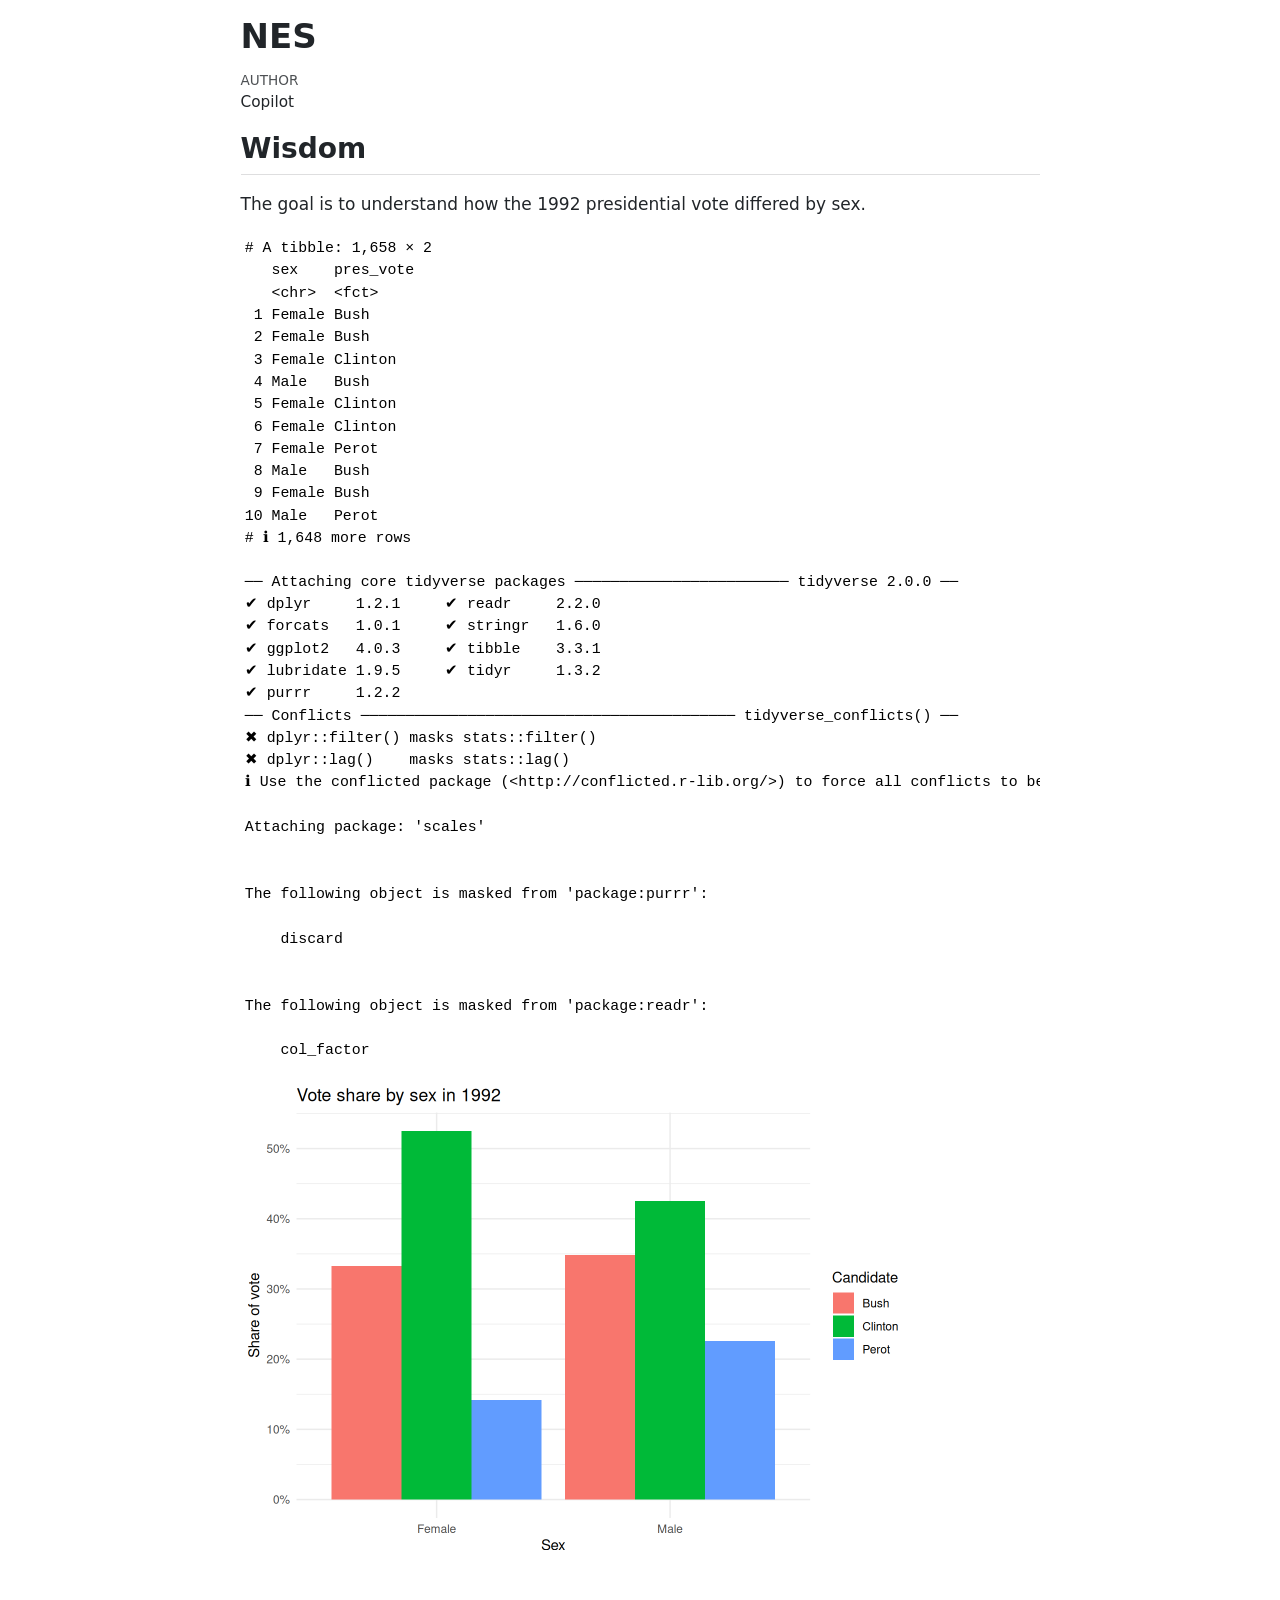
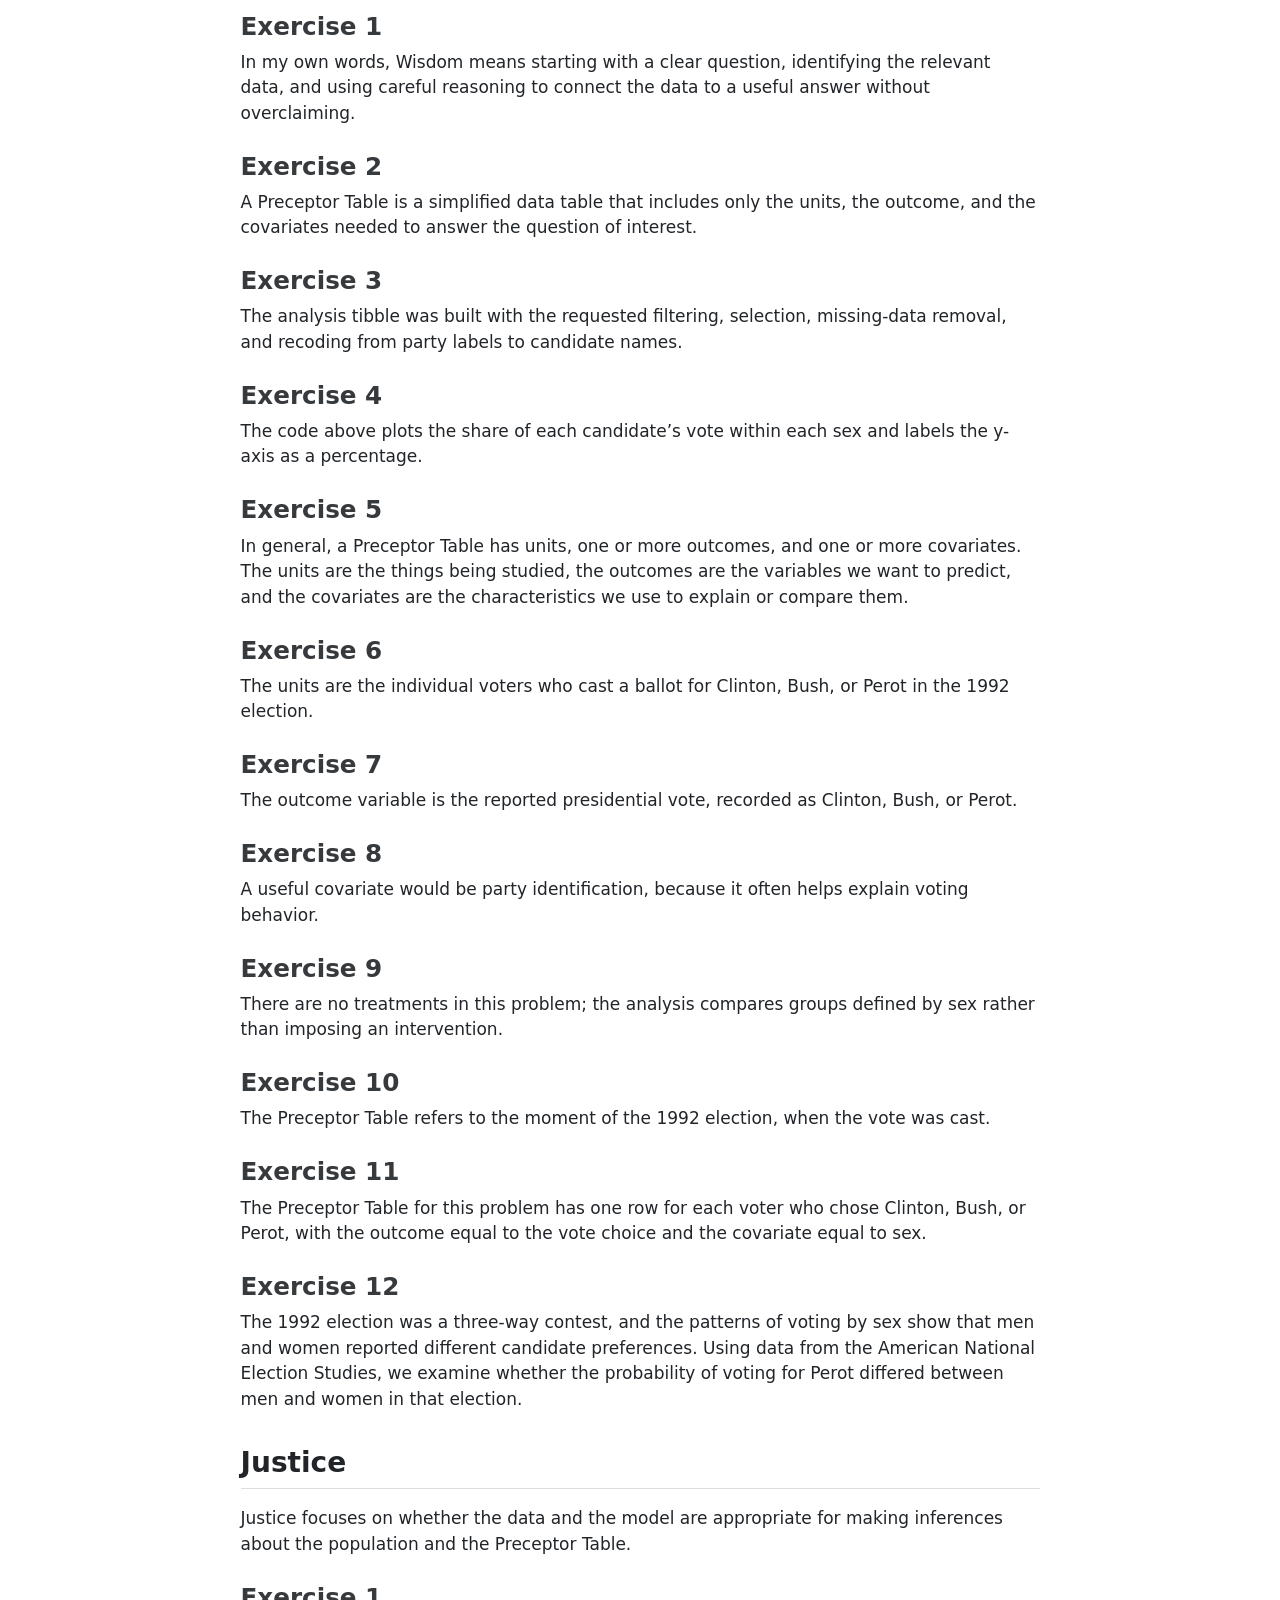
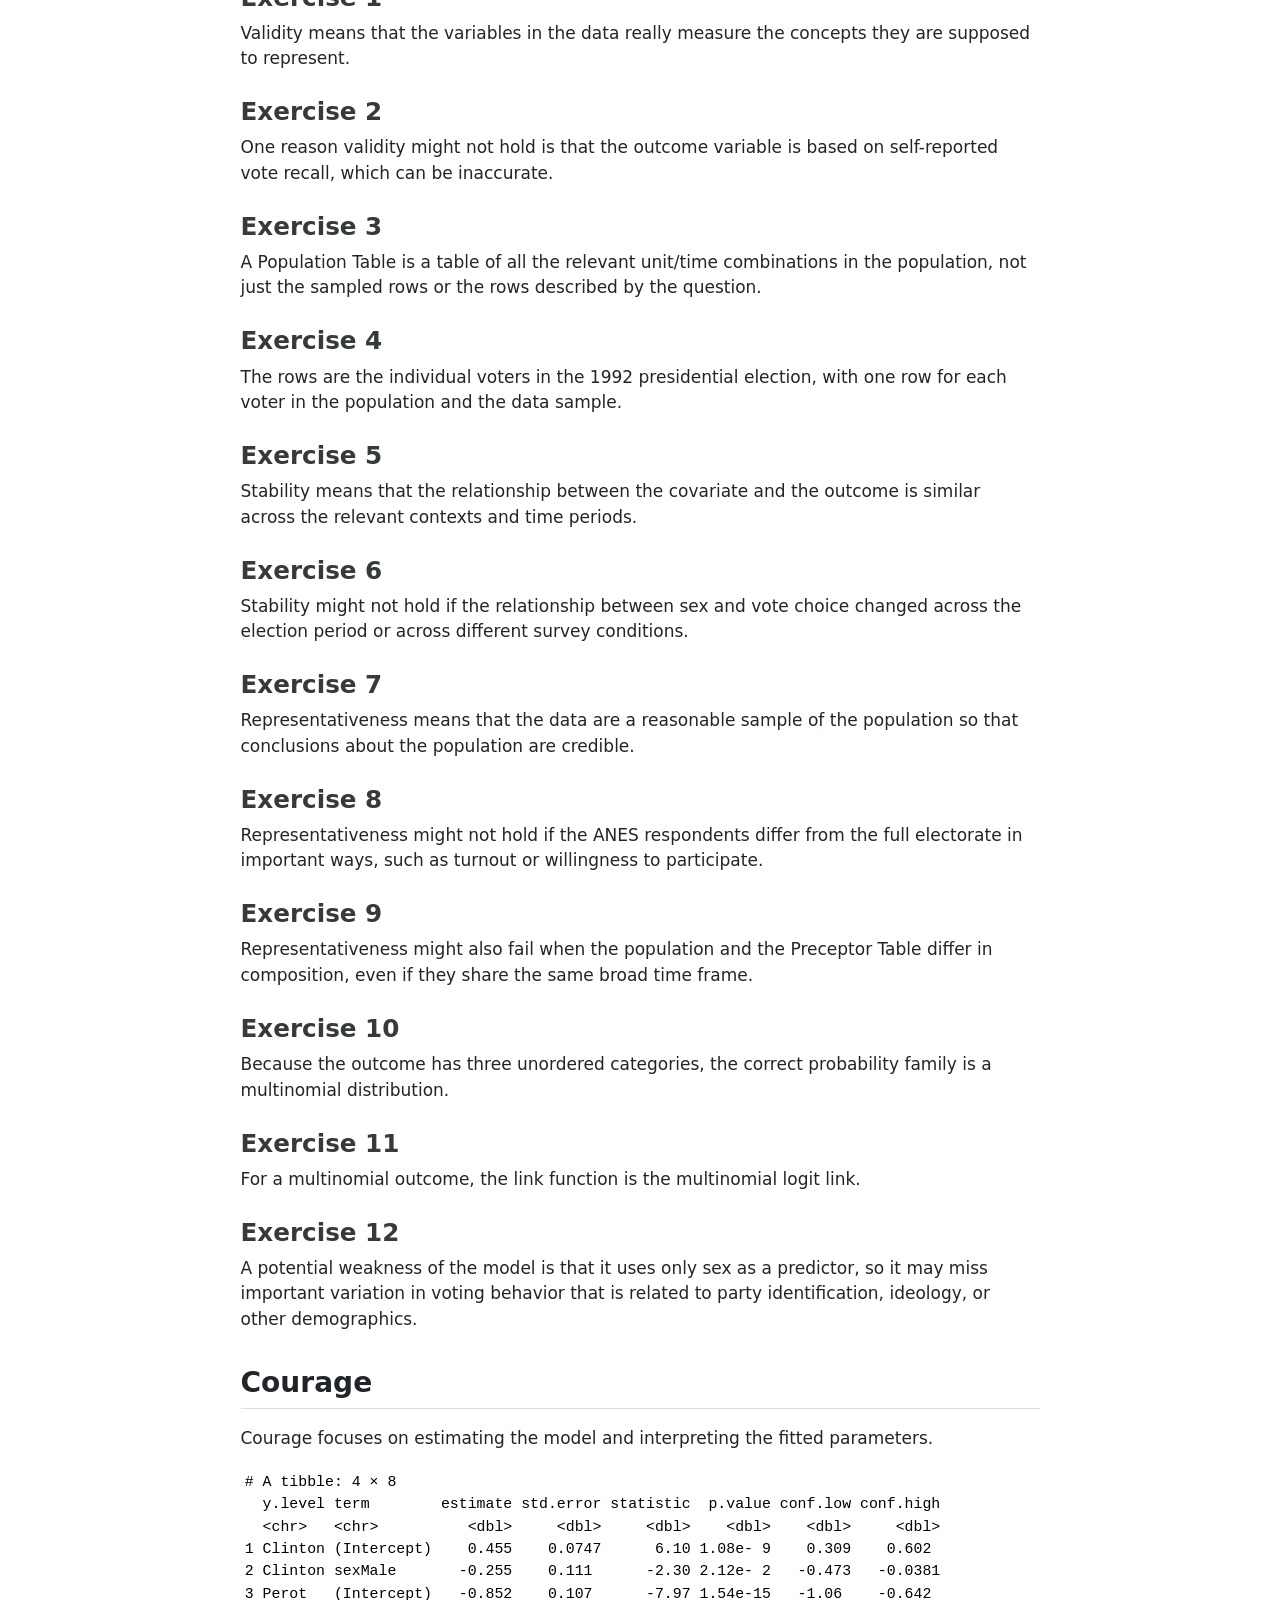
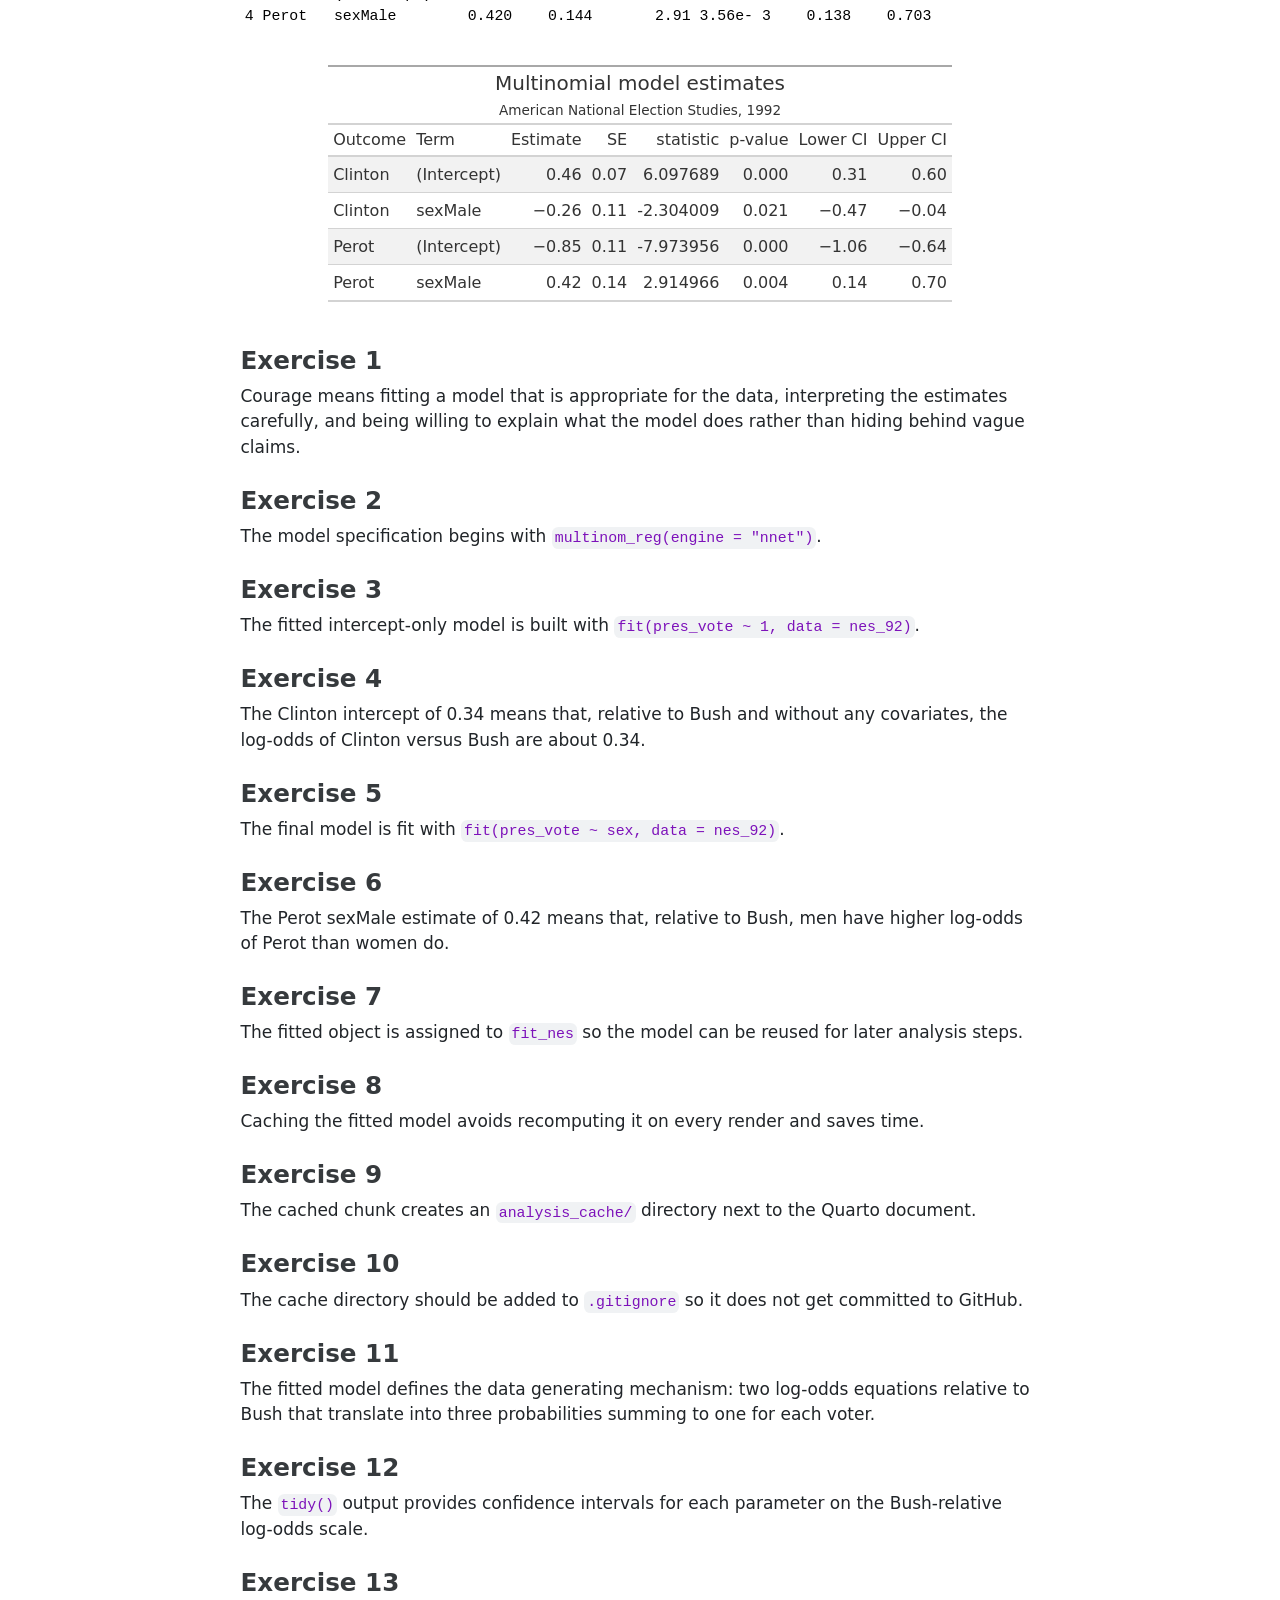
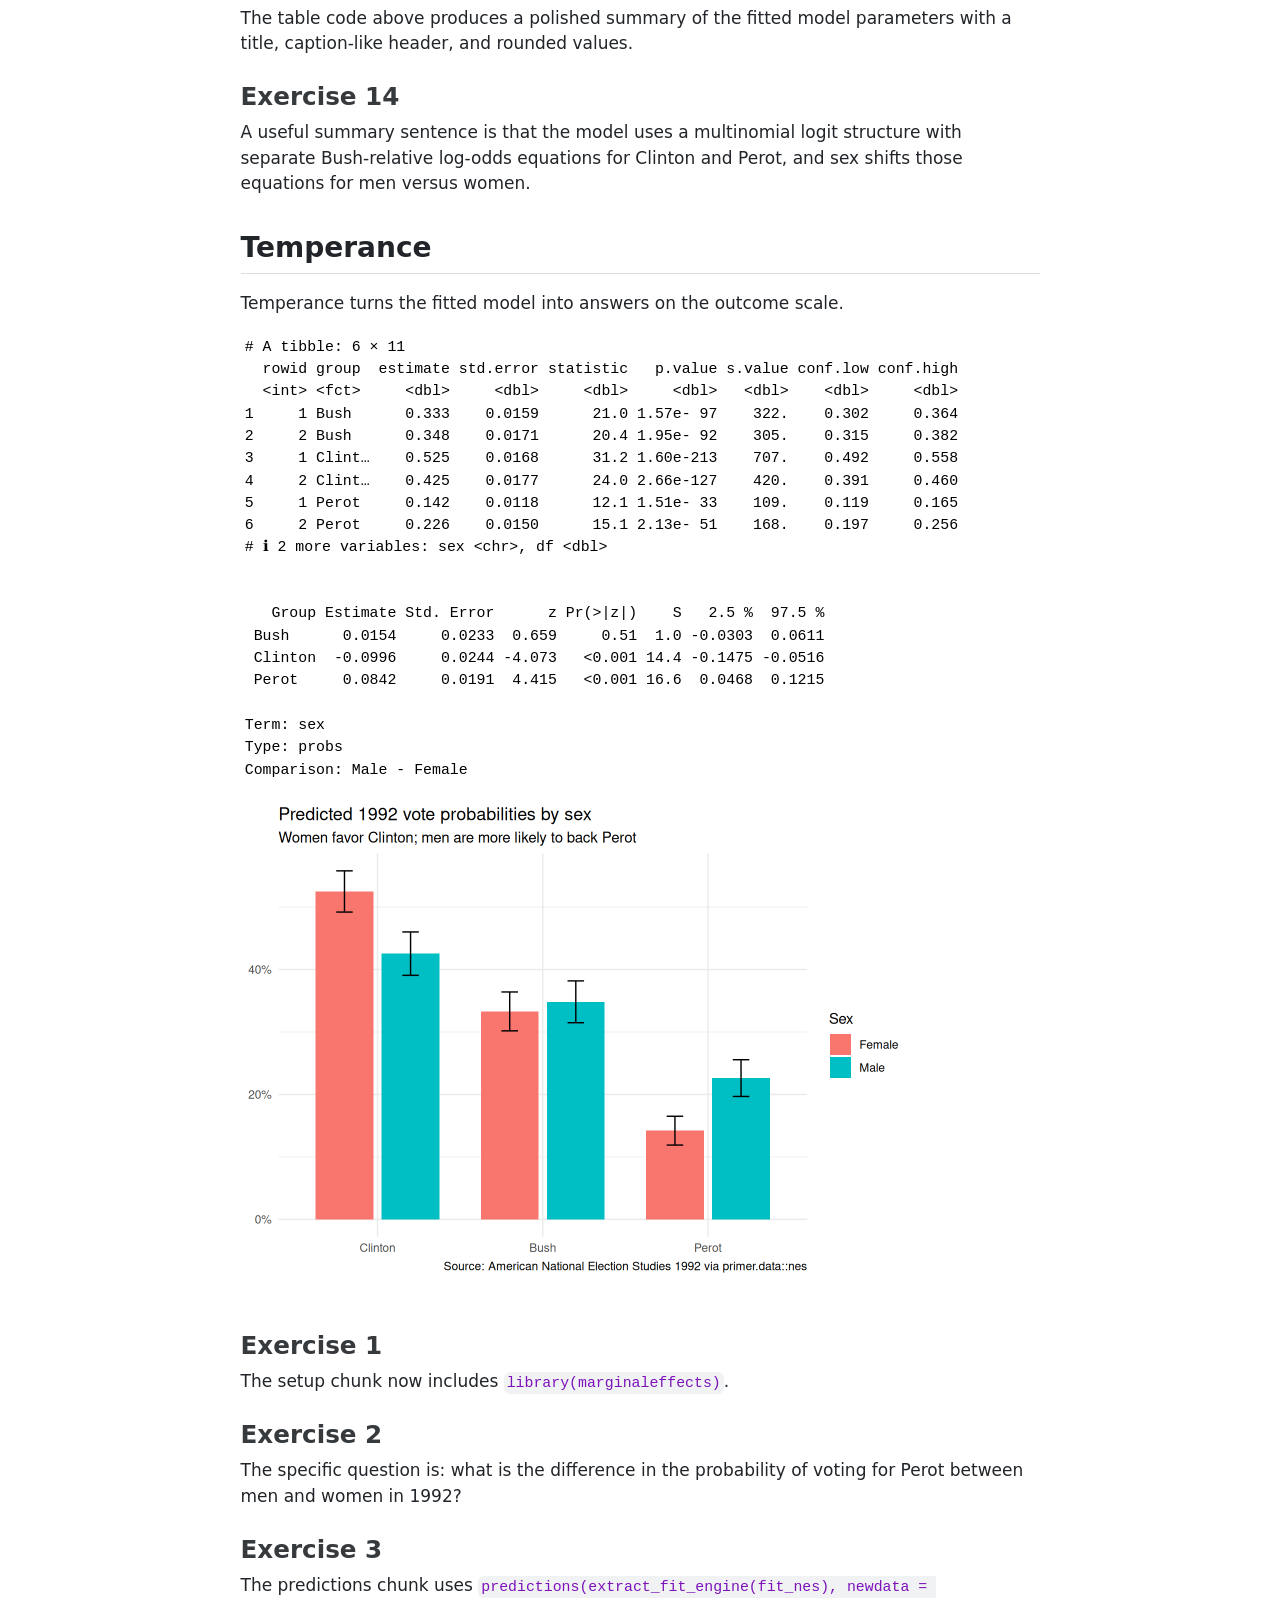
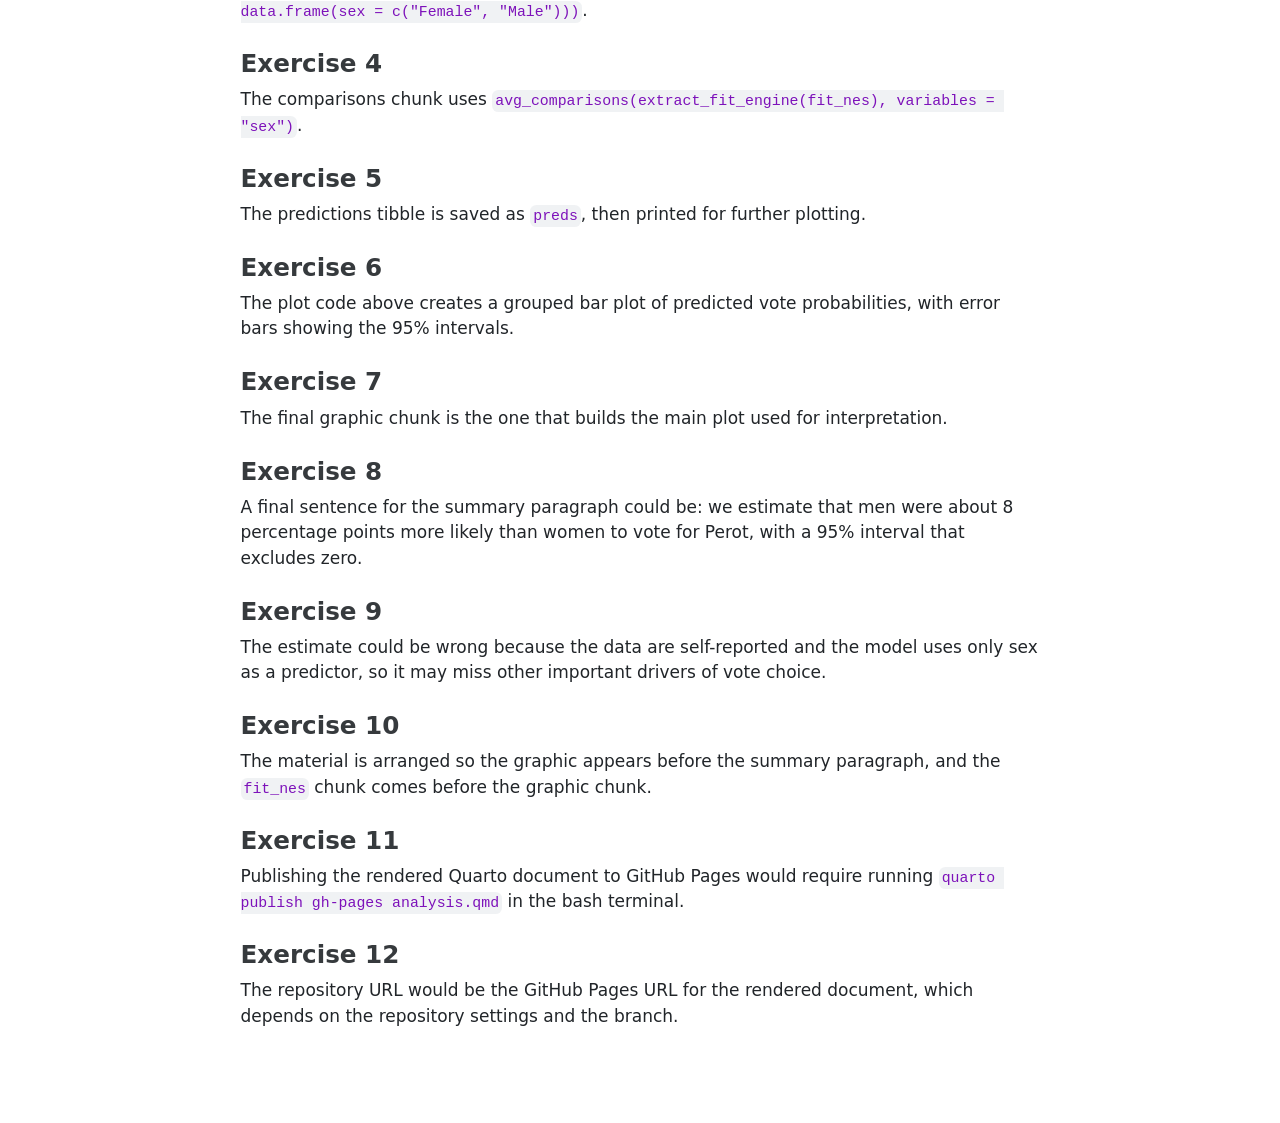
<file: index.html>
<!DOCTYPE html>
<html xmlns="http://www.w3.org/1999/xhtml" lang="en" xml:lang="en"><head>

<meta charset="utf-8">
<meta name="generator" content="quarto-1.9.38">

<meta name="viewport" content="width=device-width, initial-scale=1.0, user-scalable=yes">

<meta name="author" content="Copilot">

<title>NES</title>
<style>
/* Default styles provided by pandoc.
** See https://pandoc.org/MANUAL.html#variables-for-html for config info.
*/
code{white-space: pre-wrap;}
span.smallcaps{font-variant: small-caps;}
div.columns{display: flex; gap: min(4vw, 1.5em);}
div.column{flex: auto; overflow-x: auto;}
div.hanging-indent{margin-left: 1.5em; text-indent: -1.5em;}
ul.task-list{list-style: none;}
ul.task-list li input[type="checkbox"] {
  width: 0.8em;
  margin: 0 0.8em 0.2em -1em; /* quarto-specific, see https://github.com/quarto-dev/quarto-cli/issues/4556 */ 
  vertical-align: middle;
}
</style>


<script src="analysis_files/libs/clipboard/clipboard.min.js"></script>
<script src="analysis_files/libs/quarto-html/quarto.js" type="module"></script>
<script src="analysis_files/libs/quarto-html/tabsets/tabsets.js" type="module"></script>
<script src="analysis_files/libs/quarto-html/popper.min.js"></script>
<script src="analysis_files/libs/quarto-html/tippy.umd.min.js"></script>
<script src="analysis_files/libs/quarto-html/anchor.min.js"></script>
<link href="analysis_files/libs/quarto-html/tippy.css" rel="stylesheet">
<link href="analysis_files/libs/quarto-html/quarto-syntax-highlighting-15634bcf2e68342d4ad2dfa704d543f6.css" rel="stylesheet" id="quarto-text-highlighting-styles">
<script src="analysis_files/libs/bootstrap/bootstrap.min.js"></script>
<link href="analysis_files/libs/bootstrap/bootstrap-icons.css" rel="stylesheet">
<link href="analysis_files/libs/bootstrap/bootstrap-44e27cc2c2155f11f991fb085d8e9b06.min.css" rel="stylesheet" append-hash="true" id="quarto-bootstrap" data-mode="light">


</head>

<body class="fullcontent quarto-light">

<div id="quarto-content" class="page-columns page-rows-contents page-layout-article">

<main class="content" id="quarto-document-content">

<header id="title-block-header" class="quarto-title-block default">
<div class="quarto-title">
<h1 class="title">NES</h1>
</div>



<div class="quarto-title-meta">

    <div>
    <div class="quarto-title-meta-heading">Author</div>
    <div class="quarto-title-meta-contents">
             <p>Copilot </p>
          </div>
  </div>
    
  
    
  </div>
  


</header>


<section id="wisdom" class="level2">
<h2 class="anchored" data-anchor-id="wisdom">Wisdom</h2>
<p>The goal is to understand how the 1992 presidential vote differed by sex.</p>
<div class="cell">
<div class="cell-output cell-output-stdout">
<pre><code># A tibble: 1,658 × 2
   sex    pres_vote
   &lt;chr&gt;  &lt;fct&gt;    
 1 Female Bush     
 2 Female Bush     
 3 Female Clinton  
 4 Male   Bush     
 5 Female Clinton  
 6 Female Clinton  
 7 Female Perot    
 8 Male   Bush     
 9 Female Bush     
10 Male   Perot    
# ℹ 1,648 more rows</code></pre>
</div>
</div>
<div class="cell">
<div class="cell-output cell-output-stderr">
<pre><code>── Attaching core tidyverse packages ──────────────────────── tidyverse 2.0.0 ──
✔ dplyr     1.2.1     ✔ readr     2.2.0
✔ forcats   1.0.1     ✔ stringr   1.6.0
✔ ggplot2   4.0.3     ✔ tibble    3.3.1
✔ lubridate 1.9.5     ✔ tidyr     1.3.2
✔ purrr     1.2.2     
── Conflicts ────────────────────────────────────────── tidyverse_conflicts() ──
✖ dplyr::filter() masks stats::filter()
✖ dplyr::lag()    masks stats::lag()
ℹ Use the conflicted package (&lt;http://conflicted.r-lib.org/&gt;) to force all conflicts to become errors

Attaching package: 'scales'


The following object is masked from 'package:purrr':

    discard


The following object is masked from 'package:readr':

    col_factor</code></pre>
</div>
<div class="cell-output-display">
<div>
<figure class="figure">
<p><img src="analysis_files/figure-html/plot-sex-vote-1.png" class="img-fluid figure-img" width="672"></p>
</figure>
</div>
</div>
</div>
<section id="exercise-1" class="level3">
<h3 class="anchored" data-anchor-id="exercise-1">Exercise 1</h3>
<p>In my own words, Wisdom means starting with a clear question, identifying the relevant data, and using careful reasoning to connect the data to a useful answer without overclaiming.</p>
</section>
<section id="exercise-2" class="level3">
<h3 class="anchored" data-anchor-id="exercise-2">Exercise 2</h3>
<p>A Preceptor Table is a simplified data table that includes only the units, the outcome, and the covariates needed to answer the question of interest.</p>
</section>
<section id="exercise-3" class="level3">
<h3 class="anchored" data-anchor-id="exercise-3">Exercise 3</h3>
<p>The analysis tibble was built with the requested filtering, selection, missing-data removal, and recoding from party labels to candidate names.</p>
</section>
<section id="exercise-4" class="level3">
<h3 class="anchored" data-anchor-id="exercise-4">Exercise 4</h3>
<p>The code above plots the share of each candidate’s vote within each sex and labels the y-axis as a percentage.</p>
</section>
<section id="exercise-5" class="level3">
<h3 class="anchored" data-anchor-id="exercise-5">Exercise 5</h3>
<p>In general, a Preceptor Table has units, one or more outcomes, and one or more covariates. The units are the things being studied, the outcomes are the variables we want to predict, and the covariates are the characteristics we use to explain or compare them.</p>
</section>
<section id="exercise-6" class="level3">
<h3 class="anchored" data-anchor-id="exercise-6">Exercise 6</h3>
<p>The units are the individual voters who cast a ballot for Clinton, Bush, or Perot in the 1992 election.</p>
</section>
<section id="exercise-7" class="level3">
<h3 class="anchored" data-anchor-id="exercise-7">Exercise 7</h3>
<p>The outcome variable is the reported presidential vote, recorded as Clinton, Bush, or Perot.</p>
</section>
<section id="exercise-8" class="level3">
<h3 class="anchored" data-anchor-id="exercise-8">Exercise 8</h3>
<p>A useful covariate would be party identification, because it often helps explain voting behavior.</p>
</section>
<section id="exercise-9" class="level3">
<h3 class="anchored" data-anchor-id="exercise-9">Exercise 9</h3>
<p>There are no treatments in this problem; the analysis compares groups defined by sex rather than imposing an intervention.</p>
</section>
<section id="exercise-10" class="level3">
<h3 class="anchored" data-anchor-id="exercise-10">Exercise 10</h3>
<p>The Preceptor Table refers to the moment of the 1992 election, when the vote was cast.</p>
</section>
<section id="exercise-11" class="level3">
<h3 class="anchored" data-anchor-id="exercise-11">Exercise 11</h3>
<p>The Preceptor Table for this problem has one row for each voter who chose Clinton, Bush, or Perot, with the outcome equal to the vote choice and the covariate equal to sex.</p>
</section>
<section id="exercise-12" class="level3">
<h3 class="anchored" data-anchor-id="exercise-12">Exercise 12</h3>
<p>The 1992 election was a three-way contest, and the patterns of voting by sex show that men and women reported different candidate preferences. Using data from the American National Election Studies, we examine whether the probability of voting for Perot differed between men and women in that election.</p>
</section>
</section>
<section id="justice" class="level2">
<h2 class="anchored" data-anchor-id="justice">Justice</h2>
<p>Justice focuses on whether the data and the model are appropriate for making inferences about the population and the Preceptor Table.</p>
<section id="exercise-1-1" class="level3">
<h3 class="anchored" data-anchor-id="exercise-1-1">Exercise 1</h3>
<p>Validity means that the variables in the data really measure the concepts they are supposed to represent.</p>
</section>
<section id="exercise-2-1" class="level3">
<h3 class="anchored" data-anchor-id="exercise-2-1">Exercise 2</h3>
<p>One reason validity might not hold is that the outcome variable is based on self-reported vote recall, which can be inaccurate.</p>
</section>
<section id="exercise-3-1" class="level3">
<h3 class="anchored" data-anchor-id="exercise-3-1">Exercise 3</h3>
<p>A Population Table is a table of all the relevant unit/time combinations in the population, not just the sampled rows or the rows described by the question.</p>
</section>
<section id="exercise-4-1" class="level3">
<h3 class="anchored" data-anchor-id="exercise-4-1">Exercise 4</h3>
<p>The rows are the individual voters in the 1992 presidential election, with one row for each voter in the population and the data sample.</p>
</section>
<section id="exercise-5-1" class="level3">
<h3 class="anchored" data-anchor-id="exercise-5-1">Exercise 5</h3>
<p>Stability means that the relationship between the covariate and the outcome is similar across the relevant contexts and time periods.</p>
</section>
<section id="exercise-6-1" class="level3">
<h3 class="anchored" data-anchor-id="exercise-6-1">Exercise 6</h3>
<p>Stability might not hold if the relationship between sex and vote choice changed across the election period or across different survey conditions.</p>
</section>
<section id="exercise-7-1" class="level3">
<h3 class="anchored" data-anchor-id="exercise-7-1">Exercise 7</h3>
<p>Representativeness means that the data are a reasonable sample of the population so that conclusions about the population are credible.</p>
</section>
<section id="exercise-8-1" class="level3">
<h3 class="anchored" data-anchor-id="exercise-8-1">Exercise 8</h3>
<p>Representativeness might not hold if the ANES respondents differ from the full electorate in important ways, such as turnout or willingness to participate.</p>
</section>
<section id="exercise-9-1" class="level3">
<h3 class="anchored" data-anchor-id="exercise-9-1">Exercise 9</h3>
<p>Representativeness might also fail when the population and the Preceptor Table differ in composition, even if they share the same broad time frame.</p>
</section>
<section id="exercise-10-1" class="level3">
<h3 class="anchored" data-anchor-id="exercise-10-1">Exercise 10</h3>
<p>Because the outcome has three unordered categories, the correct probability family is a multinomial distribution.</p>
</section>
<section id="exercise-11-1" class="level3">
<h3 class="anchored" data-anchor-id="exercise-11-1">Exercise 11</h3>
<p>For a multinomial outcome, the link function is the multinomial logit link.</p>
</section>
<section id="exercise-12-1" class="level3">
<h3 class="anchored" data-anchor-id="exercise-12-1">Exercise 12</h3>
<p>A potential weakness of the model is that it uses only sex as a predictor, so it may miss important variation in voting behavior that is related to party identification, ideology, or other demographics.</p>
</section>
</section>
<section id="courage" class="level2">
<h2 class="anchored" data-anchor-id="courage">Courage</h2>
<p>Courage focuses on estimating the model and interpreting the fitted parameters.</p>
<div class="cell">
<div class="cell-output cell-output-stdout">
<pre><code># A tibble: 4 × 8
  y.level term        estimate std.error statistic  p.value conf.low conf.high
  &lt;chr&gt;   &lt;chr&gt;          &lt;dbl&gt;     &lt;dbl&gt;     &lt;dbl&gt;    &lt;dbl&gt;    &lt;dbl&gt;     &lt;dbl&gt;
1 Clinton (Intercept)    0.455    0.0747      6.10 1.08e- 9    0.309    0.602 
2 Clinton sexMale       -0.255    0.111      -2.30 2.12e- 2   -0.473   -0.0381
3 Perot   (Intercept)   -0.852    0.107      -7.97 1.54e-15   -1.06    -0.642 
4 Perot   sexMale        0.420    0.144       2.91 3.56e- 3    0.138    0.703 </code></pre>
</div>
</div>
<div class="cell">
<div class="cell-output-display">
<div id="ygkfjfsxnk" style="padding-left:0px;padding-right:0px;padding-top:10px;padding-bottom:10px;overflow-x:auto;overflow-y:auto;width:auto;height:auto;">
<style>#ygkfjfsxnk table {
  font-family: system-ui, 'Segoe UI', Roboto, Helvetica, Arial, sans-serif, 'Apple Color Emoji', 'Segoe UI Emoji', 'Segoe UI Symbol', 'Noto Color Emoji';
  -webkit-font-smoothing: antialiased;
  -moz-osx-font-smoothing: grayscale;
}

#ygkfjfsxnk thead, #ygkfjfsxnk tbody, #ygkfjfsxnk tfoot, #ygkfjfsxnk tr, #ygkfjfsxnk td, #ygkfjfsxnk th {
  border-style: none;
}

#ygkfjfsxnk p {
  margin: 0;
  padding: 0;
}

#ygkfjfsxnk .gt_table {
  display: table;
  border-collapse: collapse;
  line-height: normal;
  margin-left: auto;
  margin-right: auto;
  color: #333333;
  font-size: 16px;
  font-weight: normal;
  font-style: normal;
  background-color: #FFFFFF;
  width: auto;
  border-top-style: solid;
  border-top-width: 2px;
  border-top-color: #A8A8A8;
  border-right-style: none;
  border-right-width: 2px;
  border-right-color: #D3D3D3;
  border-bottom-style: solid;
  border-bottom-width: 2px;
  border-bottom-color: #A8A8A8;
  border-left-style: none;
  border-left-width: 2px;
  border-left-color: #D3D3D3;
}

#ygkfjfsxnk .gt_caption {
  padding-top: 4px;
  padding-bottom: 4px;
}

#ygkfjfsxnk .gt_title {
  color: #333333;
  font-size: 125%;
  font-weight: initial;
  padding-top: 4px;
  padding-bottom: 4px;
  padding-left: 5px;
  padding-right: 5px;
  border-bottom-color: #FFFFFF;
  border-bottom-width: 0;
}

#ygkfjfsxnk .gt_subtitle {
  color: #333333;
  font-size: 85%;
  font-weight: initial;
  padding-top: 3px;
  padding-bottom: 5px;
  padding-left: 5px;
  padding-right: 5px;
  border-top-color: #FFFFFF;
  border-top-width: 0;
}

#ygkfjfsxnk .gt_heading {
  background-color: #FFFFFF;
  text-align: center;
  border-bottom-color: #FFFFFF;
  border-left-style: none;
  border-left-width: 1px;
  border-left-color: #D3D3D3;
  border-right-style: none;
  border-right-width: 1px;
  border-right-color: #D3D3D3;
}

#ygkfjfsxnk .gt_bottom_border {
  border-bottom-style: solid;
  border-bottom-width: 2px;
  border-bottom-color: #D3D3D3;
}

#ygkfjfsxnk .gt_col_headings {
  border-top-style: solid;
  border-top-width: 2px;
  border-top-color: #D3D3D3;
  border-bottom-style: solid;
  border-bottom-width: 2px;
  border-bottom-color: #D3D3D3;
  border-left-style: none;
  border-left-width: 1px;
  border-left-color: #D3D3D3;
  border-right-style: none;
  border-right-width: 1px;
  border-right-color: #D3D3D3;
}

#ygkfjfsxnk .gt_col_heading {
  color: #333333;
  background-color: #FFFFFF;
  font-size: 100%;
  font-weight: normal;
  text-transform: inherit;
  border-left-style: none;
  border-left-width: 1px;
  border-left-color: #D3D3D3;
  border-right-style: none;
  border-right-width: 1px;
  border-right-color: #D3D3D3;
  vertical-align: bottom;
  padding-top: 5px;
  padding-bottom: 6px;
  padding-left: 5px;
  padding-right: 5px;
  overflow-x: hidden;
}

#ygkfjfsxnk .gt_column_spanner_outer {
  color: #333333;
  background-color: #FFFFFF;
  font-size: 100%;
  font-weight: normal;
  text-transform: inherit;
  padding-top: 0;
  padding-bottom: 0;
  padding-left: 4px;
  padding-right: 4px;
}

#ygkfjfsxnk .gt_column_spanner_outer:first-child {
  padding-left: 0;
}

#ygkfjfsxnk .gt_column_spanner_outer:last-child {
  padding-right: 0;
}

#ygkfjfsxnk .gt_column_spanner {
  border-bottom-style: solid;
  border-bottom-width: 2px;
  border-bottom-color: #D3D3D3;
  vertical-align: bottom;
  padding-top: 5px;
  padding-bottom: 5px;
  overflow-x: hidden;
  display: inline-block;
  width: 100%;
}

#ygkfjfsxnk .gt_spanner_row {
  border-bottom-style: hidden;
}

#ygkfjfsxnk .gt_group_heading {
  padding-top: 8px;
  padding-bottom: 8px;
  padding-left: 5px;
  padding-right: 5px;
  color: #333333;
  background-color: #FFFFFF;
  font-size: 100%;
  font-weight: initial;
  text-transform: inherit;
  border-top-style: solid;
  border-top-width: 2px;
  border-top-color: #D3D3D3;
  border-bottom-style: solid;
  border-bottom-width: 2px;
  border-bottom-color: #D3D3D3;
  border-left-style: none;
  border-left-width: 1px;
  border-left-color: #D3D3D3;
  border-right-style: none;
  border-right-width: 1px;
  border-right-color: #D3D3D3;
  vertical-align: middle;
  text-align: left;
}

#ygkfjfsxnk .gt_empty_group_heading {
  padding: 0.5px;
  color: #333333;
  background-color: #FFFFFF;
  font-size: 100%;
  font-weight: initial;
  border-top-style: solid;
  border-top-width: 2px;
  border-top-color: #D3D3D3;
  border-bottom-style: solid;
  border-bottom-width: 2px;
  border-bottom-color: #D3D3D3;
  vertical-align: middle;
}

#ygkfjfsxnk .gt_from_md > :first-child {
  margin-top: 0;
}

#ygkfjfsxnk .gt_from_md > :last-child {
  margin-bottom: 0;
}

#ygkfjfsxnk .gt_row {
  padding-top: 8px;
  padding-bottom: 8px;
  padding-left: 5px;
  padding-right: 5px;
  margin: 10px;
  border-top-style: solid;
  border-top-width: 1px;
  border-top-color: #D3D3D3;
  border-left-style: none;
  border-left-width: 1px;
  border-left-color: #D3D3D3;
  border-right-style: none;
  border-right-width: 1px;
  border-right-color: #D3D3D3;
  vertical-align: middle;
  overflow-x: hidden;
}

#ygkfjfsxnk .gt_stub {
  color: #333333;
  background-color: #FFFFFF;
  font-size: 100%;
  font-weight: initial;
  text-transform: inherit;
  border-right-style: solid;
  border-right-width: 2px;
  border-right-color: #D3D3D3;
  padding-left: 5px;
  padding-right: 5px;
}

#ygkfjfsxnk .gt_stub_row_group {
  color: #333333;
  background-color: #FFFFFF;
  font-size: 100%;
  font-weight: initial;
  text-transform: inherit;
  border-right-style: solid;
  border-right-width: 2px;
  border-right-color: #D3D3D3;
  padding-left: 5px;
  padding-right: 5px;
  vertical-align: top;
}

#ygkfjfsxnk .gt_row_group_first td {
  border-top-width: 2px;
}

#ygkfjfsxnk .gt_row_group_first th {
  border-top-width: 2px;
}

#ygkfjfsxnk .gt_summary_row {
  color: #333333;
  background-color: #FFFFFF;
  text-transform: inherit;
  padding-top: 8px;
  padding-bottom: 8px;
  padding-left: 5px;
  padding-right: 5px;
}

#ygkfjfsxnk .gt_first_summary_row {
  border-top-style: solid;
  border-top-color: #D3D3D3;
}

#ygkfjfsxnk .gt_first_summary_row.thick {
  border-top-width: 2px;
}

#ygkfjfsxnk .gt_last_summary_row {
  padding-top: 8px;
  padding-bottom: 8px;
  padding-left: 5px;
  padding-right: 5px;
  border-bottom-style: solid;
  border-bottom-width: 2px;
  border-bottom-color: #D3D3D3;
}

#ygkfjfsxnk .gt_grand_summary_row {
  color: #333333;
  background-color: #FFFFFF;
  text-transform: inherit;
  padding-top: 8px;
  padding-bottom: 8px;
  padding-left: 5px;
  padding-right: 5px;
}

#ygkfjfsxnk .gt_first_grand_summary_row {
  padding-top: 8px;
  padding-bottom: 8px;
  padding-left: 5px;
  padding-right: 5px;
  border-top-style: double;
  border-top-width: 6px;
  border-top-color: #D3D3D3;
}

#ygkfjfsxnk .gt_last_grand_summary_row_top {
  padding-top: 8px;
  padding-bottom: 8px;
  padding-left: 5px;
  padding-right: 5px;
  border-bottom-style: double;
  border-bottom-width: 6px;
  border-bottom-color: #D3D3D3;
}

#ygkfjfsxnk .gt_striped {
  background-color: rgba(128, 128, 128, 0.05);
}

#ygkfjfsxnk .gt_table_body {
  border-top-style: solid;
  border-top-width: 2px;
  border-top-color: #D3D3D3;
  border-bottom-style: solid;
  border-bottom-width: 2px;
  border-bottom-color: #D3D3D3;
}

#ygkfjfsxnk .gt_footnotes {
  color: #333333;
  background-color: #FFFFFF;
  border-bottom-style: none;
  border-bottom-width: 2px;
  border-bottom-color: #D3D3D3;
  border-left-style: none;
  border-left-width: 2px;
  border-left-color: #D3D3D3;
  border-right-style: none;
  border-right-width: 2px;
  border-right-color: #D3D3D3;
}

#ygkfjfsxnk .gt_footnote {
  margin: 0px;
  font-size: 90%;
  padding-top: 4px;
  padding-bottom: 4px;
  padding-left: 5px;
  padding-right: 5px;
}

#ygkfjfsxnk .gt_sourcenotes {
  color: #333333;
  background-color: #FFFFFF;
  border-bottom-style: none;
  border-bottom-width: 2px;
  border-bottom-color: #D3D3D3;
  border-left-style: none;
  border-left-width: 2px;
  border-left-color: #D3D3D3;
  border-right-style: none;
  border-right-width: 2px;
  border-right-color: #D3D3D3;
}

#ygkfjfsxnk .gt_sourcenote {
  font-size: 90%;
  padding-top: 4px;
  padding-bottom: 4px;
  padding-left: 5px;
  padding-right: 5px;
}

#ygkfjfsxnk .gt_left {
  text-align: left;
}

#ygkfjfsxnk .gt_center {
  text-align: center;
}

#ygkfjfsxnk .gt_right {
  text-align: right;
  font-variant-numeric: tabular-nums;
}

#ygkfjfsxnk .gt_font_normal {
  font-weight: normal;
}

#ygkfjfsxnk .gt_font_bold {
  font-weight: bold;
}

#ygkfjfsxnk .gt_font_italic {
  font-style: italic;
}

#ygkfjfsxnk .gt_super {
  font-size: 65%;
}

#ygkfjfsxnk .gt_footnote_marks {
  font-size: 75%;
  vertical-align: 0.4em;
  position: initial;
}

#ygkfjfsxnk .gt_asterisk {
  font-size: 100%;
  vertical-align: 0;
}

#ygkfjfsxnk .gt_indent_1 {
  text-indent: 5px;
}

#ygkfjfsxnk .gt_indent_2 {
  text-indent: 10px;
}

#ygkfjfsxnk .gt_indent_3 {
  text-indent: 15px;
}

#ygkfjfsxnk .gt_indent_4 {
  text-indent: 20px;
}

#ygkfjfsxnk .gt_indent_5 {
  text-indent: 25px;
}

#ygkfjfsxnk .katex-display {
  display: inline-flex !important;
  margin-bottom: 0.75em !important;
}

#ygkfjfsxnk div.Reactable > div.rt-table > div.rt-thead > div.rt-tr.rt-tr-group-header > div.rt-th-group:after {
  height: 0px !important;
}
</style>

<table class="gt_table caption-top table table-sm table-striped small" data-quarto-bootstrap="false">
<thead>
<tr class="gt_heading header">
<td colspan="8" class="gt_heading gt_title gt_font_normal">Multinomial model estimates</td>
</tr>
<tr class="gt_heading even">
<td colspan="8" class="gt_heading gt_subtitle gt_font_normal gt_bottom_border">American National Election Studies, 1992</td>
</tr>
<tr class="gt_col_headings header">
<th id="y.level" class="gt_col_heading gt_columns_bottom_border gt_left" data-quarto-table-cell-role="th" scope="col">Outcome</th>
<th id="term" class="gt_col_heading gt_columns_bottom_border gt_left" data-quarto-table-cell-role="th" scope="col">Term</th>
<th id="estimate" class="gt_col_heading gt_columns_bottom_border gt_right" data-quarto-table-cell-role="th" scope="col">Estimate</th>
<th id="std.error" class="gt_col_heading gt_columns_bottom_border gt_right" data-quarto-table-cell-role="th" scope="col">SE</th>
<th id="statistic" class="gt_col_heading gt_columns_bottom_border gt_right" data-quarto-table-cell-role="th" scope="col">statistic</th>
<th id="p.value" class="gt_col_heading gt_columns_bottom_border gt_right" data-quarto-table-cell-role="th" scope="col">p-value</th>
<th id="conf.low" class="gt_col_heading gt_columns_bottom_border gt_right" data-quarto-table-cell-role="th" scope="col">Lower CI</th>
<th id="conf.high" class="gt_col_heading gt_columns_bottom_border gt_right" data-quarto-table-cell-role="th" scope="col">Upper CI</th>
</tr>
</thead>
<tbody class="gt_table_body">
<tr class="odd">
<td class="gt_row gt_left" headers="y.level">Clinton</td>
<td class="gt_row gt_left" headers="term">(Intercept)</td>
<td class="gt_row gt_right" headers="estimate">0.46</td>
<td class="gt_row gt_right" headers="std.error">0.07</td>
<td class="gt_row gt_right" headers="statistic">6.097689</td>
<td class="gt_row gt_right" headers="p.value">0.000</td>
<td class="gt_row gt_right" headers="conf.low">0.31</td>
<td class="gt_row gt_right" headers="conf.high">0.60</td>
</tr>
<tr class="even">
<td class="gt_row gt_left" headers="y.level">Clinton</td>
<td class="gt_row gt_left" headers="term">sexMale</td>
<td class="gt_row gt_right" headers="estimate">−0.26</td>
<td class="gt_row gt_right" headers="std.error">0.11</td>
<td class="gt_row gt_right" headers="statistic">-2.304009</td>
<td class="gt_row gt_right" headers="p.value">0.021</td>
<td class="gt_row gt_right" headers="conf.low">−0.47</td>
<td class="gt_row gt_right" headers="conf.high">−0.04</td>
</tr>
<tr class="odd">
<td class="gt_row gt_left" headers="y.level">Perot</td>
<td class="gt_row gt_left" headers="term">(Intercept)</td>
<td class="gt_row gt_right" headers="estimate">−0.85</td>
<td class="gt_row gt_right" headers="std.error">0.11</td>
<td class="gt_row gt_right" headers="statistic">-7.973956</td>
<td class="gt_row gt_right" headers="p.value">0.000</td>
<td class="gt_row gt_right" headers="conf.low">−1.06</td>
<td class="gt_row gt_right" headers="conf.high">−0.64</td>
</tr>
<tr class="even">
<td class="gt_row gt_left" headers="y.level">Perot</td>
<td class="gt_row gt_left" headers="term">sexMale</td>
<td class="gt_row gt_right" headers="estimate">0.42</td>
<td class="gt_row gt_right" headers="std.error">0.14</td>
<td class="gt_row gt_right" headers="statistic">2.914966</td>
<td class="gt_row gt_right" headers="p.value">0.004</td>
<td class="gt_row gt_right" headers="conf.low">0.14</td>
<td class="gt_row gt_right" headers="conf.high">0.70</td>
</tr>
</tbody>
</table>

</div>
</div>
</div>
<section id="exercise-1-2" class="level3">
<h3 class="anchored" data-anchor-id="exercise-1-2">Exercise 1</h3>
<p>Courage means fitting a model that is appropriate for the data, interpreting the estimates carefully, and being willing to explain what the model does rather than hiding behind vague claims.</p>
</section>
<section id="exercise-2-2" class="level3">
<h3 class="anchored" data-anchor-id="exercise-2-2">Exercise 2</h3>
<p>The model specification begins with <code>multinom_reg(engine = "nnet")</code>.</p>
</section>
<section id="exercise-3-2" class="level3">
<h3 class="anchored" data-anchor-id="exercise-3-2">Exercise 3</h3>
<p>The fitted intercept-only model is built with <code>fit(pres_vote ~ 1, data = nes_92)</code>.</p>
</section>
<section id="exercise-4-2" class="level3">
<h3 class="anchored" data-anchor-id="exercise-4-2">Exercise 4</h3>
<p>The Clinton intercept of 0.34 means that, relative to Bush and without any covariates, the log-odds of Clinton versus Bush are about 0.34.</p>
</section>
<section id="exercise-5-2" class="level3">
<h3 class="anchored" data-anchor-id="exercise-5-2">Exercise 5</h3>
<p>The final model is fit with <code>fit(pres_vote ~ sex, data = nes_92)</code>.</p>
</section>
<section id="exercise-6-2" class="level3">
<h3 class="anchored" data-anchor-id="exercise-6-2">Exercise 6</h3>
<p>The Perot sexMale estimate of 0.42 means that, relative to Bush, men have higher log-odds of Perot than women do.</p>
</section>
<section id="exercise-7-2" class="level3">
<h3 class="anchored" data-anchor-id="exercise-7-2">Exercise 7</h3>
<p>The fitted object is assigned to <code>fit_nes</code> so the model can be reused for later analysis steps.</p>
</section>
<section id="exercise-8-2" class="level3">
<h3 class="anchored" data-anchor-id="exercise-8-2">Exercise 8</h3>
<p>Caching the fitted model avoids recomputing it on every render and saves time.</p>
</section>
<section id="exercise-9-2" class="level3">
<h3 class="anchored" data-anchor-id="exercise-9-2">Exercise 9</h3>
<p>The cached chunk creates an <code>analysis_cache/</code> directory next to the Quarto document.</p>
</section>
<section id="exercise-10-2" class="level3">
<h3 class="anchored" data-anchor-id="exercise-10-2">Exercise 10</h3>
<p>The cache directory should be added to <code>.gitignore</code> so it does not get committed to GitHub.</p>
</section>
<section id="exercise-11-2" class="level3">
<h3 class="anchored" data-anchor-id="exercise-11-2">Exercise 11</h3>
<p>The fitted model defines the data generating mechanism: two log-odds equations relative to Bush that translate into three probabilities summing to one for each voter.</p>
</section>
<section id="exercise-12-2" class="level3">
<h3 class="anchored" data-anchor-id="exercise-12-2">Exercise 12</h3>
<p>The <code>tidy()</code> output provides confidence intervals for each parameter on the Bush-relative log-odds scale.</p>
</section>
<section id="exercise-13" class="level3">
<h3 class="anchored" data-anchor-id="exercise-13">Exercise 13</h3>
<p>The table code above produces a polished summary of the fitted model parameters with a title, caption-like header, and rounded values.</p>
</section>
<section id="exercise-14" class="level3">
<h3 class="anchored" data-anchor-id="exercise-14">Exercise 14</h3>
<p>A useful summary sentence is that the model uses a multinomial logit structure with separate Bush-relative log-odds equations for Clinton and Perot, and sex shifts those equations for men versus women.</p>
</section>
</section>
<section id="temperance" class="level2">
<h2 class="anchored" data-anchor-id="temperance">Temperance</h2>
<p>Temperance turns the fitted model into answers on the outcome scale.</p>
<div class="cell">
<div class="cell-output cell-output-stdout">
<pre><code># A tibble: 6 × 11
  rowid group  estimate std.error statistic   p.value s.value conf.low conf.high
  &lt;int&gt; &lt;fct&gt;     &lt;dbl&gt;     &lt;dbl&gt;     &lt;dbl&gt;     &lt;dbl&gt;   &lt;dbl&gt;    &lt;dbl&gt;     &lt;dbl&gt;
1     1 Bush      0.333    0.0159      21.0 1.57e- 97    322.    0.302     0.364
2     2 Bush      0.348    0.0171      20.4 1.95e- 92    305.    0.315     0.382
3     1 Clint…    0.525    0.0168      31.2 1.60e-213    707.    0.492     0.558
4     2 Clint…    0.425    0.0177      24.0 2.66e-127    420.    0.391     0.460
5     1 Perot     0.142    0.0118      12.1 1.51e- 33    109.    0.119     0.165
6     2 Perot     0.226    0.0150      15.1 2.13e- 51    168.    0.197     0.256
# ℹ 2 more variables: sex &lt;chr&gt;, df &lt;dbl&gt;</code></pre>
</div>
</div>
<div class="cell">
<div class="cell-output cell-output-stdout">
<pre><code>
   Group Estimate Std. Error      z Pr(&gt;|z|)    S   2.5 %  97.5 %
 Bush      0.0154     0.0233  0.659     0.51  1.0 -0.0303  0.0611
 Clinton  -0.0996     0.0244 -4.073   &lt;0.001 14.4 -0.1475 -0.0516
 Perot     0.0842     0.0191  4.415   &lt;0.001 16.6  0.0468  0.1215

Term: sex
Type: probs
Comparison: Male - Female</code></pre>
</div>
</div>
<div class="cell">
<div class="cell-output-display">
<div>
<figure class="figure">
<p><img src="analysis_files/figure-html/temp-plot-1.png" class="img-fluid figure-img" width="672"></p>
</figure>
</div>
</div>
</div>
<section id="exercise-1-3" class="level3">
<h3 class="anchored" data-anchor-id="exercise-1-3">Exercise 1</h3>
<p>The setup chunk now includes <code>library(marginaleffects)</code>.</p>
</section>
<section id="exercise-2-3" class="level3">
<h3 class="anchored" data-anchor-id="exercise-2-3">Exercise 2</h3>
<p>The specific question is: what is the difference in the probability of voting for Perot between men and women in 1992?</p>
</section>
<section id="exercise-3-3" class="level3">
<h3 class="anchored" data-anchor-id="exercise-3-3">Exercise 3</h3>
<p>The predictions chunk uses <code>predictions(extract_fit_engine(fit_nes), newdata = data.frame(sex = c("Female", "Male")))</code>.</p>
</section>
<section id="exercise-4-3" class="level3">
<h3 class="anchored" data-anchor-id="exercise-4-3">Exercise 4</h3>
<p>The comparisons chunk uses <code>avg_comparisons(extract_fit_engine(fit_nes), variables = "sex")</code>.</p>
</section>
<section id="exercise-5-3" class="level3">
<h3 class="anchored" data-anchor-id="exercise-5-3">Exercise 5</h3>
<p>The predictions tibble is saved as <code>preds</code>, then printed for further plotting.</p>
</section>
<section id="exercise-6-3" class="level3">
<h3 class="anchored" data-anchor-id="exercise-6-3">Exercise 6</h3>
<p>The plot code above creates a grouped bar plot of predicted vote probabilities, with error bars showing the 95% intervals.</p>
</section>
<section id="exercise-7-3" class="level3">
<h3 class="anchored" data-anchor-id="exercise-7-3">Exercise 7</h3>
<p>The final graphic chunk is the one that builds the main plot used for interpretation.</p>
</section>
<section id="exercise-8-3" class="level3">
<h3 class="anchored" data-anchor-id="exercise-8-3">Exercise 8</h3>
<p>A final sentence for the summary paragraph could be: we estimate that men were about 8 percentage points more likely than women to vote for Perot, with a 95% interval that excludes zero.</p>
</section>
<section id="exercise-9-3" class="level3">
<h3 class="anchored" data-anchor-id="exercise-9-3">Exercise 9</h3>
<p>The estimate could be wrong because the data are self-reported and the model uses only sex as a predictor, so it may miss other important drivers of vote choice.</p>
</section>
<section id="exercise-10-3" class="level3">
<h3 class="anchored" data-anchor-id="exercise-10-3">Exercise 10</h3>
<p>The material is arranged so the graphic appears before the summary paragraph, and the <code>fit_nes</code> chunk comes before the graphic chunk.</p>
</section>
<section id="exercise-11-3" class="level3">
<h3 class="anchored" data-anchor-id="exercise-11-3">Exercise 11</h3>
<p>Publishing the rendered Quarto document to GitHub Pages would require running <code>quarto publish gh-pages analysis.qmd</code> in the bash terminal.</p>
</section>
<section id="exercise-12-3" class="level3">
<h3 class="anchored" data-anchor-id="exercise-12-3">Exercise 12</h3>
<p>The repository URL would be the GitHub Pages URL for the rendered document, which depends on the repository settings and the branch.</p>
</section>
</section>

</main>
<!-- /main column -->
<script id="quarto-html-after-body" type="application/javascript">
  window.document.addEventListener("DOMContentLoaded", function (event) {
    const icon = "";
    const anchorJS = new window.AnchorJS();
    anchorJS.options = {
      placement: 'right',
      icon: icon
    };
    anchorJS.add('.anchored');
    const isCodeAnnotation = (el) => {
      for (const clz of el.classList) {
        if (clz.startsWith('code-annotation-')) {                     
          return true;
        }
      }
      return false;
    }
    const onCopySuccess = function(e) {
      // button target
      const button = e.trigger;
      // don't keep focus
      button.blur();
      // flash "checked"
      button.classList.add('code-copy-button-checked');
      var currentTitle = button.getAttribute("title");
      button.setAttribute("title", "Copied!");
      let tooltip;
      if (window.bootstrap) {
        button.setAttribute("data-bs-toggle", "tooltip");
        button.setAttribute("data-bs-placement", "left");
        button.setAttribute("data-bs-title", "Copied!");
        tooltip = new bootstrap.Tooltip(button, 
          { trigger: "manual", 
            customClass: "code-copy-button-tooltip",
            offset: [0, -8]});
        tooltip.show();    
      }
      setTimeout(function() {
        if (tooltip) {
          tooltip.hide();
          button.removeAttribute("data-bs-title");
          button.removeAttribute("data-bs-toggle");
          button.removeAttribute("data-bs-placement");
        }
        button.setAttribute("title", currentTitle);
        button.classList.remove('code-copy-button-checked');
      }, 1000);
      // clear code selection
      e.clearSelection();
    }
    const getTextToCopy = function(trigger) {
      const outerScaffold = trigger.parentElement.cloneNode(true);
      const codeEl = outerScaffold.querySelector('code');
      for (const childEl of codeEl.children) {
        if (isCodeAnnotation(childEl)) {
          childEl.remove();
        }
      }
      return codeEl.innerText;
    }
    const clipboard = new window.ClipboardJS('.code-copy-button:not([data-in-quarto-modal])', {
      text: getTextToCopy
    });
    clipboard.on('success', onCopySuccess);
    if (window.document.getElementById('quarto-embedded-source-code-modal')) {
      const clipboardModal = new window.ClipboardJS('.code-copy-button[data-in-quarto-modal]', {
        text: getTextToCopy,
        container: window.document.getElementById('quarto-embedded-source-code-modal')
      });
      clipboardModal.on('success', onCopySuccess);
    }
      var localhostRegex = new RegExp(/^(?:http|https):\/\/localhost\:?[0-9]*\//);
      var mailtoRegex = new RegExp(/^mailto:/);
        var filterRegex = new RegExp('/' + window.location.host + '/');
      var isInternal = (href) => {
          return filterRegex.test(href) || localhostRegex.test(href) || mailtoRegex.test(href);
      }
      // Inspect non-navigation links and adorn them if external
     var links = window.document.querySelectorAll('a[href]:not(.nav-link):not(.navbar-brand):not(.toc-action):not(.sidebar-link):not(.sidebar-item-toggle):not(.pagination-link):not(.no-external):not([aria-hidden]):not(.dropdown-item):not(.quarto-navigation-tool):not(.about-link)');
      for (var i=0; i<links.length; i++) {
        const link = links[i];
        if (!isInternal(link.href)) {
          // undo the damage that might have been done by quarto-nav.js in the case of
          // links that we want to consider external
          if (link.dataset.originalHref !== undefined) {
            link.href = link.dataset.originalHref;
          }
        }
      }
    function tippyHover(el, contentFn, onTriggerFn, onUntriggerFn) {
      const config = {
        allowHTML: true,
        maxWidth: 500,
        delay: 100,
        arrow: false,
        appendTo: function(el) {
            return el.parentElement;
        },
        interactive: true,
        interactiveBorder: 10,
        theme: 'quarto',
        placement: 'bottom-start',
      };
      if (contentFn) {
        config.content = contentFn;
      }
      if (onTriggerFn) {
        config.onTrigger = onTriggerFn;
      }
      if (onUntriggerFn) {
        config.onUntrigger = onUntriggerFn;
      }
      window.tippy(el, config); 
    }
    const noterefs = window.document.querySelectorAll('a[role="doc-noteref"]');
    for (var i=0; i<noterefs.length; i++) {
      const ref = noterefs[i];
      tippyHover(ref, function() {
        // use id or data attribute instead here
        let href = ref.getAttribute('data-footnote-href') || ref.getAttribute('href');
        try { href = new URL(href).hash; } catch {}
        const id = href.replace(/^#\/?/, "");
        const note = window.document.getElementById(id);
        if (note) {
          return note.innerHTML;
        } else {
          return "";
        }
      });
    }
    const xrefs = window.document.querySelectorAll('a.quarto-xref');
    const processXRef = (id, note) => {
      // Strip column container classes
      const stripColumnClz = (el) => {
        el.classList.remove("page-full", "page-columns");
        if (el.children) {
          for (const child of el.children) {
            stripColumnClz(child);
          }
        }
      }
      stripColumnClz(note)
      if (id === null || id.startsWith('sec-')) {
        // Special case sections, only their first couple elements
        const container = document.createElement("div");
        if (note.children && note.children.length > 2) {
          container.appendChild(note.children[0].cloneNode(true));
          for (let i = 1; i < note.children.length; i++) {
            const child = note.children[i];
            if (child.tagName === "P" && child.innerText === "") {
              continue;
            } else {
              container.appendChild(child.cloneNode(true));
              break;
            }
          }
          if (window.Quarto?.typesetMath) {
            window.Quarto.typesetMath(container);
          }
          return container.innerHTML
        } else {
          if (window.Quarto?.typesetMath) {
            window.Quarto.typesetMath(note);
          }
          return note.innerHTML;
        }
      } else {
        // Remove any anchor links if they are present
        const anchorLink = note.querySelector('a.anchorjs-link');
        if (anchorLink) {
          anchorLink.remove();
        }
        if (window.Quarto?.typesetMath) {
          window.Quarto.typesetMath(note);
        }
        if (note.classList.contains("callout")) {
          return note.outerHTML;
        } else {
          return note.innerHTML;
        }
      }
    }
    for (var i=0; i<xrefs.length; i++) {
      const xref = xrefs[i];
      tippyHover(xref, undefined, function(instance) {
        instance.disable();
        let url = xref.getAttribute('href');
        let hash = undefined; 
        if (url.startsWith('#')) {
          hash = url;
        } else {
          try { hash = new URL(url).hash; } catch {}
        }
        if (hash) {
          const id = hash.replace(/^#\/?/, "");
          const note = window.document.getElementById(id);
          if (note !== null) {
            try {
              const html = processXRef(id, note.cloneNode(true));
              instance.setContent(html);
            } finally {
              instance.enable();
              instance.show();
            }
          } else {
            // See if we can fetch this
            fetch(url.split('#')[0])
            .then(res => res.text())
            .then(html => {
              const parser = new DOMParser();
              const htmlDoc = parser.parseFromString(html, "text/html");
              const note = htmlDoc.getElementById(id);
              if (note !== null) {
                const html = processXRef(id, note);
                instance.setContent(html);
              } 
            }).finally(() => {
              instance.enable();
              instance.show();
            });
          }
        } else {
          // See if we can fetch a full url (with no hash to target)
          // This is a special case and we should probably do some content thinning / targeting
          fetch(url)
          .then(res => res.text())
          .then(html => {
            const parser = new DOMParser();
            const htmlDoc = parser.parseFromString(html, "text/html");
            const note = htmlDoc.querySelector('main.content');
            if (note !== null) {
              // This should only happen for chapter cross references
              // (since there is no id in the URL)
              // remove the first header
              if (note.children.length > 0 && note.children[0].tagName === "HEADER") {
                note.children[0].remove();
              }
              const html = processXRef(null, note);
              instance.setContent(html);
            } 
          }).finally(() => {
            instance.enable();
            instance.show();
          });
        }
      }, function(instance) {
      });
    }
        let selectedAnnoteEl;
        const selectorForAnnotation = ( cell, annotation) => {
          let cellAttr = 'data-code-cell="' + cell + '"';
          let lineAttr = 'data-code-annotation="' +  annotation + '"';
          const selector = 'span[' + cellAttr + '][' + lineAttr + ']';
          return selector;
        }
        const selectCodeLines = (annoteEl) => {
          const doc = window.document;
          const targetCell = annoteEl.getAttribute("data-target-cell");
          const targetAnnotation = annoteEl.getAttribute("data-target-annotation");
          const annoteSpan = window.document.querySelector(selectorForAnnotation(targetCell, targetAnnotation));
          const lines = annoteSpan.getAttribute("data-code-lines").split(",");
          const lineIds = lines.map((line) => {
            return targetCell + "-" + line;
          })
          let top = null;
          let height = null;
          let parent = null;
          if (lineIds.length > 0) {
              //compute the position of the single el (top and bottom and make a div)
              const el = window.document.getElementById(lineIds[0]);
              top = el.offsetTop;
              height = el.offsetHeight;
              parent = el.parentElement.parentElement;
            if (lineIds.length > 1) {
              const lastEl = window.document.getElementById(lineIds[lineIds.length - 1]);
              const bottom = lastEl.offsetTop + lastEl.offsetHeight;
              height = bottom - top;
            }
            if (top !== null && height !== null && parent !== null) {
              // cook up a div (if necessary) and position it 
              let div = window.document.getElementById("code-annotation-line-highlight");
              if (div === null) {
                div = window.document.createElement("div");
                div.setAttribute("id", "code-annotation-line-highlight");
                div.style.position = 'absolute';
                parent.appendChild(div);
              }
              div.style.top = top - 2 + "px";
              div.style.height = height + 4 + "px";
              div.style.left = 0;
              let gutterDiv = window.document.getElementById("code-annotation-line-highlight-gutter");
              if (gutterDiv === null) {
                gutterDiv = window.document.createElement("div");
                gutterDiv.setAttribute("id", "code-annotation-line-highlight-gutter");
                gutterDiv.style.position = 'absolute';
                const codeCell = window.document.getElementById(targetCell);
                const gutter = codeCell.querySelector('.code-annotation-gutter');
                gutter.appendChild(gutterDiv);
              }
              gutterDiv.style.top = top - 2 + "px";
              gutterDiv.style.height = height + 4 + "px";
            }
            selectedAnnoteEl = annoteEl;
          }
        };
        const unselectCodeLines = () => {
          const elementsIds = ["code-annotation-line-highlight", "code-annotation-line-highlight-gutter"];
          elementsIds.forEach((elId) => {
            const div = window.document.getElementById(elId);
            if (div) {
              div.remove();
            }
          });
          selectedAnnoteEl = undefined;
        };
          // Handle positioning of the toggle
      window.addEventListener(
        "resize",
        throttle(() => {
          elRect = undefined;
          if (selectedAnnoteEl) {
            selectCodeLines(selectedAnnoteEl);
          }
        }, 10)
      );
      function throttle(fn, ms) {
      let throttle = false;
      let timer;
        return (...args) => {
          if(!throttle) { // first call gets through
              fn.apply(this, args);
              throttle = true;
          } else { // all the others get throttled
              if(timer) clearTimeout(timer); // cancel #2
              timer = setTimeout(() => {
                fn.apply(this, args);
                timer = throttle = false;
              }, ms);
          }
        };
      }
        // Attach click handler to the DT
        const annoteDls = window.document.querySelectorAll('dt[data-target-cell]');
        for (const annoteDlNode of annoteDls) {
          annoteDlNode.addEventListener('click', (event) => {
            const clickedEl = event.target;
            if (clickedEl !== selectedAnnoteEl) {
              unselectCodeLines();
              const activeEl = window.document.querySelector('dt[data-target-cell].code-annotation-active');
              if (activeEl) {
                activeEl.classList.remove('code-annotation-active');
              }
              selectCodeLines(clickedEl);
              clickedEl.classList.add('code-annotation-active');
            } else {
              // Unselect the line
              unselectCodeLines();
              clickedEl.classList.remove('code-annotation-active');
            }
          });
        }
    const findCites = (el) => {
      const parentEl = el.parentElement;
      if (parentEl) {
        const cites = parentEl.dataset.cites;
        if (cites) {
          return {
            el,
            cites: cites.split(' ')
          };
        } else {
          return findCites(el.parentElement)
        }
      } else {
        return undefined;
      }
    };
    var bibliorefs = window.document.querySelectorAll('a[role="doc-biblioref"]');
    for (var i=0; i<bibliorefs.length; i++) {
      const ref = bibliorefs[i];
      const citeInfo = findCites(ref);
      if (citeInfo) {
        tippyHover(citeInfo.el, function() {
          var popup = window.document.createElement('div');
          citeInfo.cites.forEach(function(cite) {
            var citeDiv = window.document.createElement('div');
            citeDiv.classList.add('hanging-indent');
            citeDiv.classList.add('csl-entry');
            var biblioDiv = window.document.getElementById('ref-' + cite);
            if (biblioDiv) {
              citeDiv.innerHTML = biblioDiv.innerHTML;
            }
            popup.appendChild(citeDiv);
          });
          return popup.innerHTML;
        });
      }
    }
  });
  </script>
</div> <!-- /content -->




</body></html>
</file>
<file: analysis_files/libs/quarto-html/tippy.css>
.tippy-box[data-animation=fade][data-state=hidden]{opacity:0}[data-tippy-root]{max-width:calc(100vw - 10px)}.tippy-box{position:relative;background-color:#333;color:#fff;border-radius:4px;font-size:14px;line-height:1.4;white-space:normal;outline:0;transition-property:transform,visibility,opacity}.tippy-box[data-placement^=top]>.tippy-arrow{bottom:0}.tippy-box[data-placement^=top]>.tippy-arrow:before{bottom:-7px;left:0;border-width:8px 8px 0;border-top-color:initial;transform-origin:center top}.tippy-box[data-placement^=bottom]>.tippy-arrow{top:0}.tippy-box[data-placement^=bottom]>.tippy-arrow:before{top:-7px;left:0;border-width:0 8px 8px;border-bottom-color:initial;transform-origin:center bottom}.tippy-box[data-placement^=left]>.tippy-arrow{right:0}.tippy-box[data-placement^=left]>.tippy-arrow:before{border-width:8px 0 8px 8px;border-left-color:initial;right:-7px;transform-origin:center left}.tippy-box[data-placement^=right]>.tippy-arrow{left:0}.tippy-box[data-placement^=right]>.tippy-arrow:before{left:-7px;border-width:8px 8px 8px 0;border-right-color:initial;transform-origin:center right}.tippy-box[data-inertia][data-state=visible]{transition-timing-function:cubic-bezier(.54,1.5,.38,1.11)}.tippy-arrow{width:16px;height:16px;color:#333}.tippy-arrow:before{content:"";position:absolute;border-color:transparent;border-style:solid}.tippy-content{position:relative;padding:5px 9px;z-index:1}
</file>
<file: analysis_files/libs/quarto-html/quarto-syntax-highlighting-15634bcf2e68342d4ad2dfa704d543f6.css>
/* quarto syntax highlight colors */
:root {
  --quarto-hl-ot-color: #003B4F;
  --quarto-hl-at-color: #657422;
  --quarto-hl-ss-color: #20794D;
  --quarto-hl-an-color: #5E5E5E;
  --quarto-hl-fu-color: #4758AB;
  --quarto-hl-st-color: #20794D;
  --quarto-hl-cf-color: #003B4F;
  --quarto-hl-op-color: #5E5E5E;
  --quarto-hl-er-color: #AD0000;
  --quarto-hl-bn-color: #AD0000;
  --quarto-hl-al-color: #AD0000;
  --quarto-hl-va-color: #111111;
  --quarto-hl-bu-color: inherit;
  --quarto-hl-ex-color: inherit;
  --quarto-hl-pp-color: #AD0000;
  --quarto-hl-in-color: #5E5E5E;
  --quarto-hl-vs-color: #20794D;
  --quarto-hl-wa-color: #5E5E5E;
  --quarto-hl-do-color: #5E5E5E;
  --quarto-hl-im-color: #00769E;
  --quarto-hl-ch-color: #20794D;
  --quarto-hl-dt-color: #AD0000;
  --quarto-hl-fl-color: #AD0000;
  --quarto-hl-co-color: #5E5E5E;
  --quarto-hl-cv-color: #5E5E5E;
  --quarto-hl-cn-color: #8f5902;
  --quarto-hl-sc-color: #5E5E5E;
  --quarto-hl-dv-color: #AD0000;
  --quarto-hl-kw-color: #003B4F;
}

/* other quarto variables */
:root {
  --quarto-font-monospace: SFMono-Regular, Menlo, Monaco, Consolas, "Liberation Mono", "Courier New", monospace;
}

/* syntax highlight based on Pandoc's rules */
pre > code.sourceCode > span {
  color: #003B4F;
}

code.sourceCode > span {
  color: #003B4F;
}

div.sourceCode,
div.sourceCode pre.sourceCode {
  color: #003B4F;
}

/* Normal */
code span {
  color: #003B4F;
}

/* Alert */
code span.al {
  color: #AD0000;
  font-style: inherit;
}

/* Annotation */
code span.an {
  color: #5E5E5E;
  font-style: inherit;
}

/* Attribute */
code span.at {
  color: #657422;
  font-style: inherit;
}

/* BaseN */
code span.bn {
  color: #AD0000;
  font-style: inherit;
}

/* BuiltIn */
code span.bu {
  font-style: inherit;
}

/* ControlFlow */
code span.cf {
  color: #003B4F;
  font-weight: bold;
  font-style: inherit;
}

/* Char */
code span.ch {
  color: #20794D;
  font-style: inherit;
}

/* Constant */
code span.cn {
  color: #8f5902;
  font-style: inherit;
}

/* Comment */
code span.co {
  color: #5E5E5E;
  font-style: inherit;
}

/* CommentVar */
code span.cv {
  color: #5E5E5E;
  font-style: italic;
}

/* Documentation */
code span.do {
  color: #5E5E5E;
  font-style: italic;
}

/* DataType */
code span.dt {
  color: #AD0000;
  font-style: inherit;
}

/* DecVal */
code span.dv {
  color: #AD0000;
  font-style: inherit;
}

/* Error */
code span.er {
  color: #AD0000;
  font-style: inherit;
}

/* Extension */
code span.ex {
  font-style: inherit;
}

/* Float */
code span.fl {
  color: #AD0000;
  font-style: inherit;
}

/* Function */
code span.fu {
  color: #4758AB;
  font-style: inherit;
}

/* Import */
code span.im {
  color: #00769E;
  font-style: inherit;
}

/* Information */
code span.in {
  color: #5E5E5E;
  font-style: inherit;
}

/* Keyword */
code span.kw {
  color: #003B4F;
  font-weight: bold;
  font-style: inherit;
}

/* Operator */
code span.op {
  color: #5E5E5E;
  font-style: inherit;
}

/* Other */
code span.ot {
  color: #003B4F;
  font-style: inherit;
}

/* Preprocessor */
code span.pp {
  color: #AD0000;
  font-style: inherit;
}

/* SpecialChar */
code span.sc {
  color: #5E5E5E;
  font-style: inherit;
}

/* SpecialString */
code span.ss {
  color: #20794D;
  font-style: inherit;
}

/* String */
code span.st {
  color: #20794D;
  font-style: inherit;
}

/* Variable */
code span.va {
  color: #111111;
  font-style: inherit;
}

/* VerbatimString */
code span.vs {
  color: #20794D;
  font-style: inherit;
}

/* Warning */
code span.wa {
  color: #5E5E5E;
  font-style: italic;
}

.prevent-inlining {
  content: "</";
}

/*# sourceMappingURL=f23921c56f73e400b49028c9186a1aa0.css.map */
</file>
